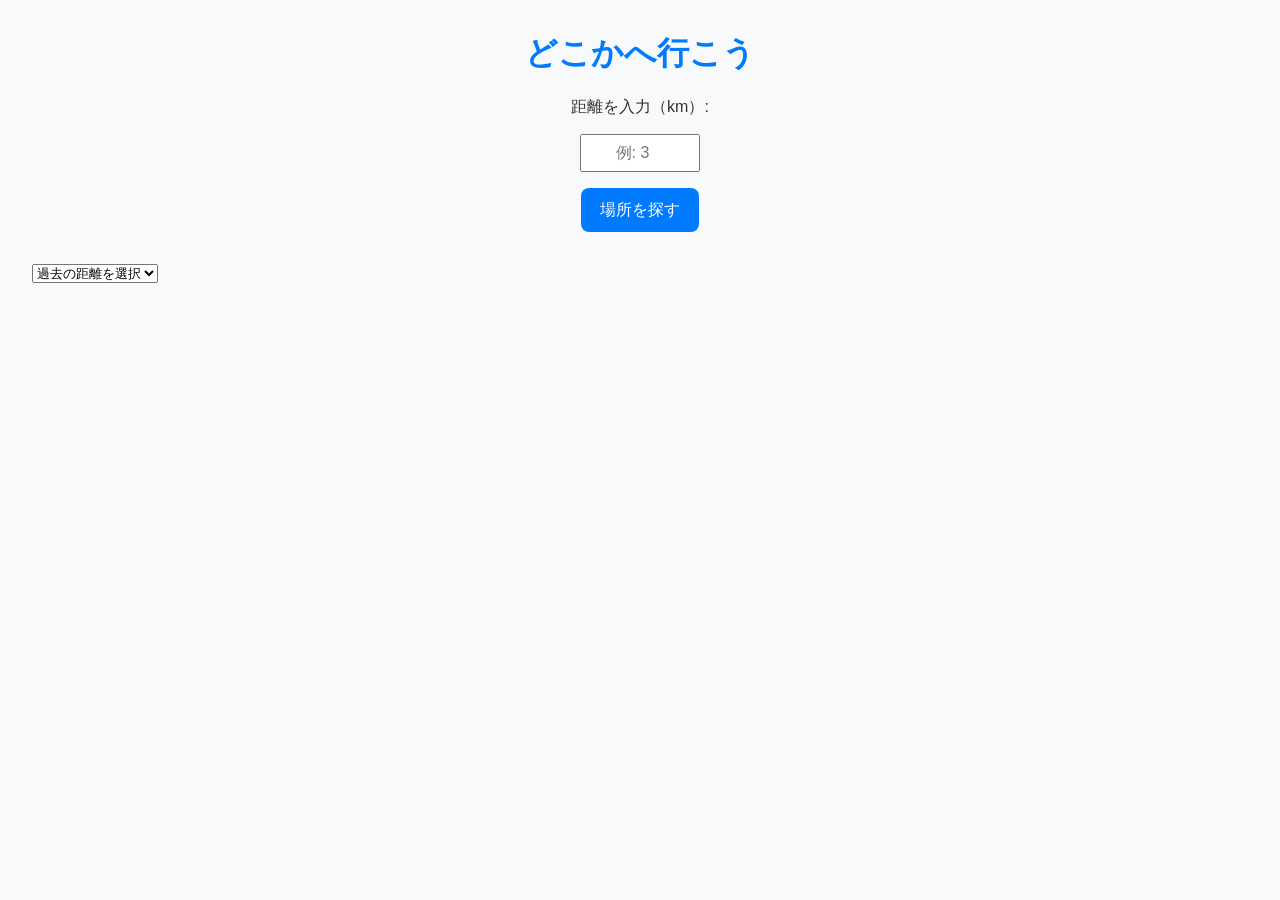
<file: index.html>
<!DOCTYPE html>
<html lang="ja">
<head>
  <meta charset="UTF-8" />
  <meta name="viewport" content="width=device-width, initial-scale=1.0"/>
  <title>どこかへ行こう</title>
  <link rel="stylesheet" href="style.css" />
  <link rel="manifest" href="manifest.json" />
<meta name="theme-color" content="#1e90ff" />

</head>
<body>
  <h1>どこかへ行こう</h1>
  <label for="range">距離を入力（km）:</label>
  <input type="number" id="range" placeholder="例: 3" />
  <button id="getLocation">場所を探す</button>
  <div id="location"></div>

  <div id="map-icons"></div>

  
<select id="historySelect">
  <option value="">過去の距離を選択</option>
</select>




  <script src="script.js"></script>
</body>
</html>
</file>
<file: style.css>
body {
  font-family: sans-serif;
  background-color: #f8f9fa;
  margin: 2rem;
  color: #333;
}

h1 {
  text-align: center;
  color: #007aff;
}

label,
input,
button {
  display: block;
  margin: 1rem auto;
  font-size: 1rem;
  text-align: center;
}

input[type="number"] {
  padding: 0.5rem;
  width: 100px;
  text-align: center;
}

button {
  background-color: #007aff;
  color: white;
  border: none;
  padding: 0.7rem 1.2rem;
  border-radius: 8px;
  cursor: pointer;
}

button:hover {
  background-color: #005ecb;
}

#location {
  white-space: pre-line;
  text-align: center;
  margin-top: 2rem;
  font-size: 1.1rem;
}

a {
  display: block;
  text-align: center;
  color: #007aff;
  margin: 0.5rem 0;
  text-decoration: none;
}

a:hover {
  text-decoration: underline;
}

#location a img {
  margin: 0 8px;
  vertical-align: middle;
  border-radius: 8px;
  box-shadow: 0 2px 4px rgba(0,0,0,0.2);
  transition: transform 0.2s;
}

#location a img:hover {
  transform: scale(1.1);
}

#map-icons {
  display: flex;
  gap: 16px; /* アイコンの間隔 */
  justify-content: center; /* 中央揃え（必要なら） */
  margin-top: 12px;
}

#map-icons a img {
  width: 48px;
  height: 48px;
  border-radius: 8px;
  transition: transform 0.2s;
  box-shadow: 0 2px 4px rgba(0,0,0,0.2);
}

#map-icons a img:hover {
  transform: scale(1.1);
}
</file>
